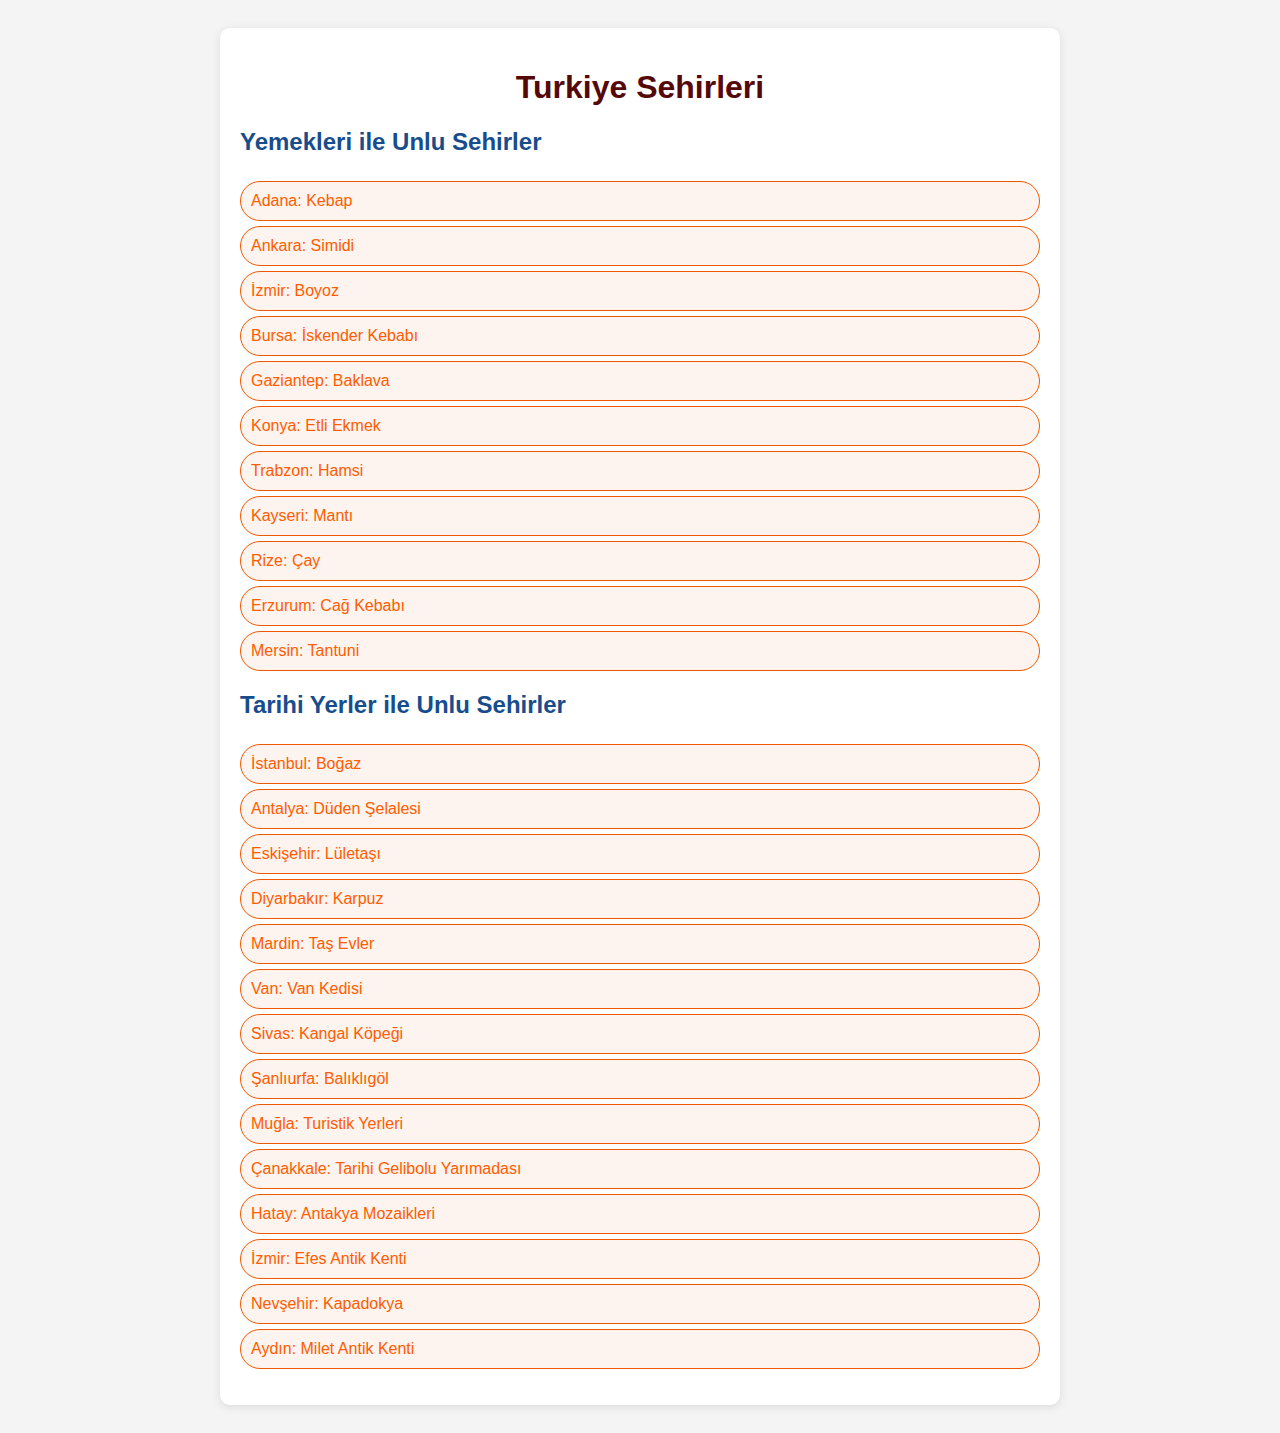
<file: cities.html>
<!DOCTYPE html>
<html lang="en">
<head>
  <meta charset="UTF-8">
  <meta name="viewport" content="width=device-width, initial-scale=1.0">
  <title>Document</title>
  <link rel="stylesheet" href="assets/css/cities.css">
  <script src="assets/js/cities.js" defer></script>
</head>
<body>
  <div class="container">
    <h1>Turkiye Sehirleri</h1>

    <h2>Yemekleri ile Unlu Sehirler</h2>
    <ul id="foodList" class="city-list"></ul>
    <p id="foodCount"></p>

    <h2>Tarihi Yerler ile Unlu Sehirler</h2>
    <ul id="historicalList" class="city-list"></ul>
    <p id="historicalCount"></p>
</div>
</body>
</html>
</file>
<file: assets/css/cities.css>
body {
    font-family: Arial, sans-serif;
    background-color: #f4f4f4;
    color: #230d05;
    padding: 20px;
}

.container {
    max-width: 800px;
    margin: auto;
    padding: 20px;
    background: #fff;
    border-radius: 10px;
    box-shadow: 0 2px 10px rgba(7, 8, 8, 0.1);
}

h1 {
    text-align: center;
    color: #550808;
}

h2 {
    color: #184d8d;
    padding-bottom: 5px;
}

.city-list {
    list-style-type: none;
    padding: 0;
}

.city-list li {
    background-color: #fef4ef;
    border: 1px solid #f05800;
    color: #fd5d00;
    border-radius: 20px;
    padding: 10px;
    margin: 5px 0;
}
</file>
